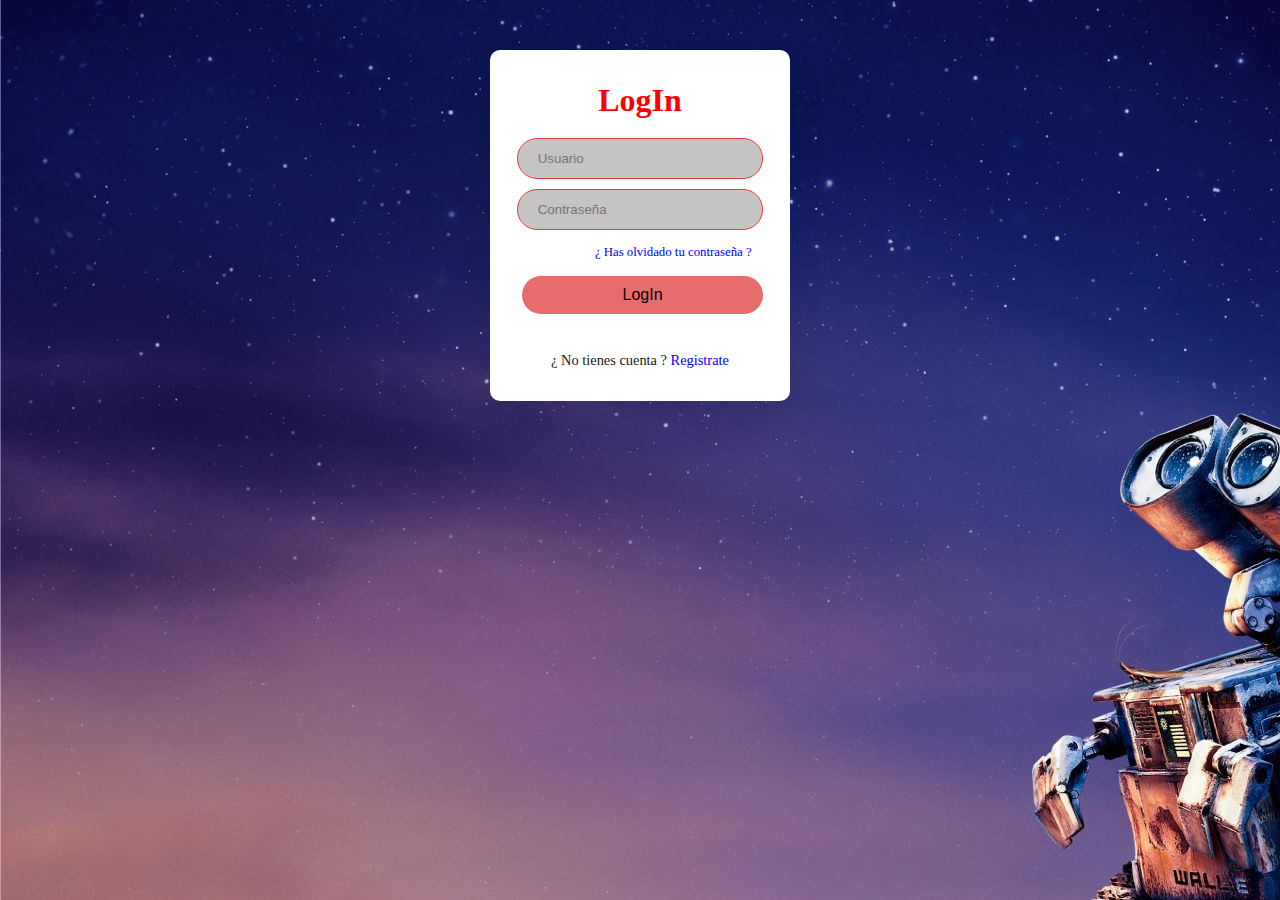
<file: login.html>
<!DOCTYPE html>
<html>
<head>
    <meta charset='utf-8'>
    <meta http-equiv='X-UA-Compatible' content='IE=edge'>
    <title>LogIn TrailerFlix</title>
    <meta name='viewport' content='width=device-width, initial-scale=1'>
    <link rel='stylesheet' type='text/css' media='screen' href='style-login.css'>
</head>
<body>
    <div class="contenedor" id="primerC">
         <h1>LogIn</h1>
         <form action="#" id="formu">
            <input type="text" placeholder="Usuario" id="Usuario" name="Usuario" required>
            <input type="password" placeholder="Contraseña" id="Pass" name="Pass" required>
            <div class="pwd"> <a href="#" id="pwd">¿ Has olvidado tu contraseña ? </a></div>
         </form>
         <button onclick="login()">LogIn</button>
         <div class="miembro"> ¿ No tienes cuenta ? 
            <a href="registro.html">Registrate</a>
         </div>
    </div>
    <div class="contenedor" style="display: none" id="segundoC">
        <h1>Recuperacion contraseña</h1>
        <form action="#" id="formu" >
           <input type="text" placeholder="Usuario" id="Usuario" name="Usuario" required>
           <input type="password" placeholder="Contraseña" id="Pass" name="Pass" required>
           <input type="date" placeholder="Fecha de su Nacimiento" id="fecha" name="fecha" required>
        </form>
        <button>Recuperar contraseña</button>
        <div class="miembro">
           <a href="#" id="volver">Volver al login</a>
        </div>
   </div>
</body> 
<script src='main-login.js'></script>
</html>
</file>
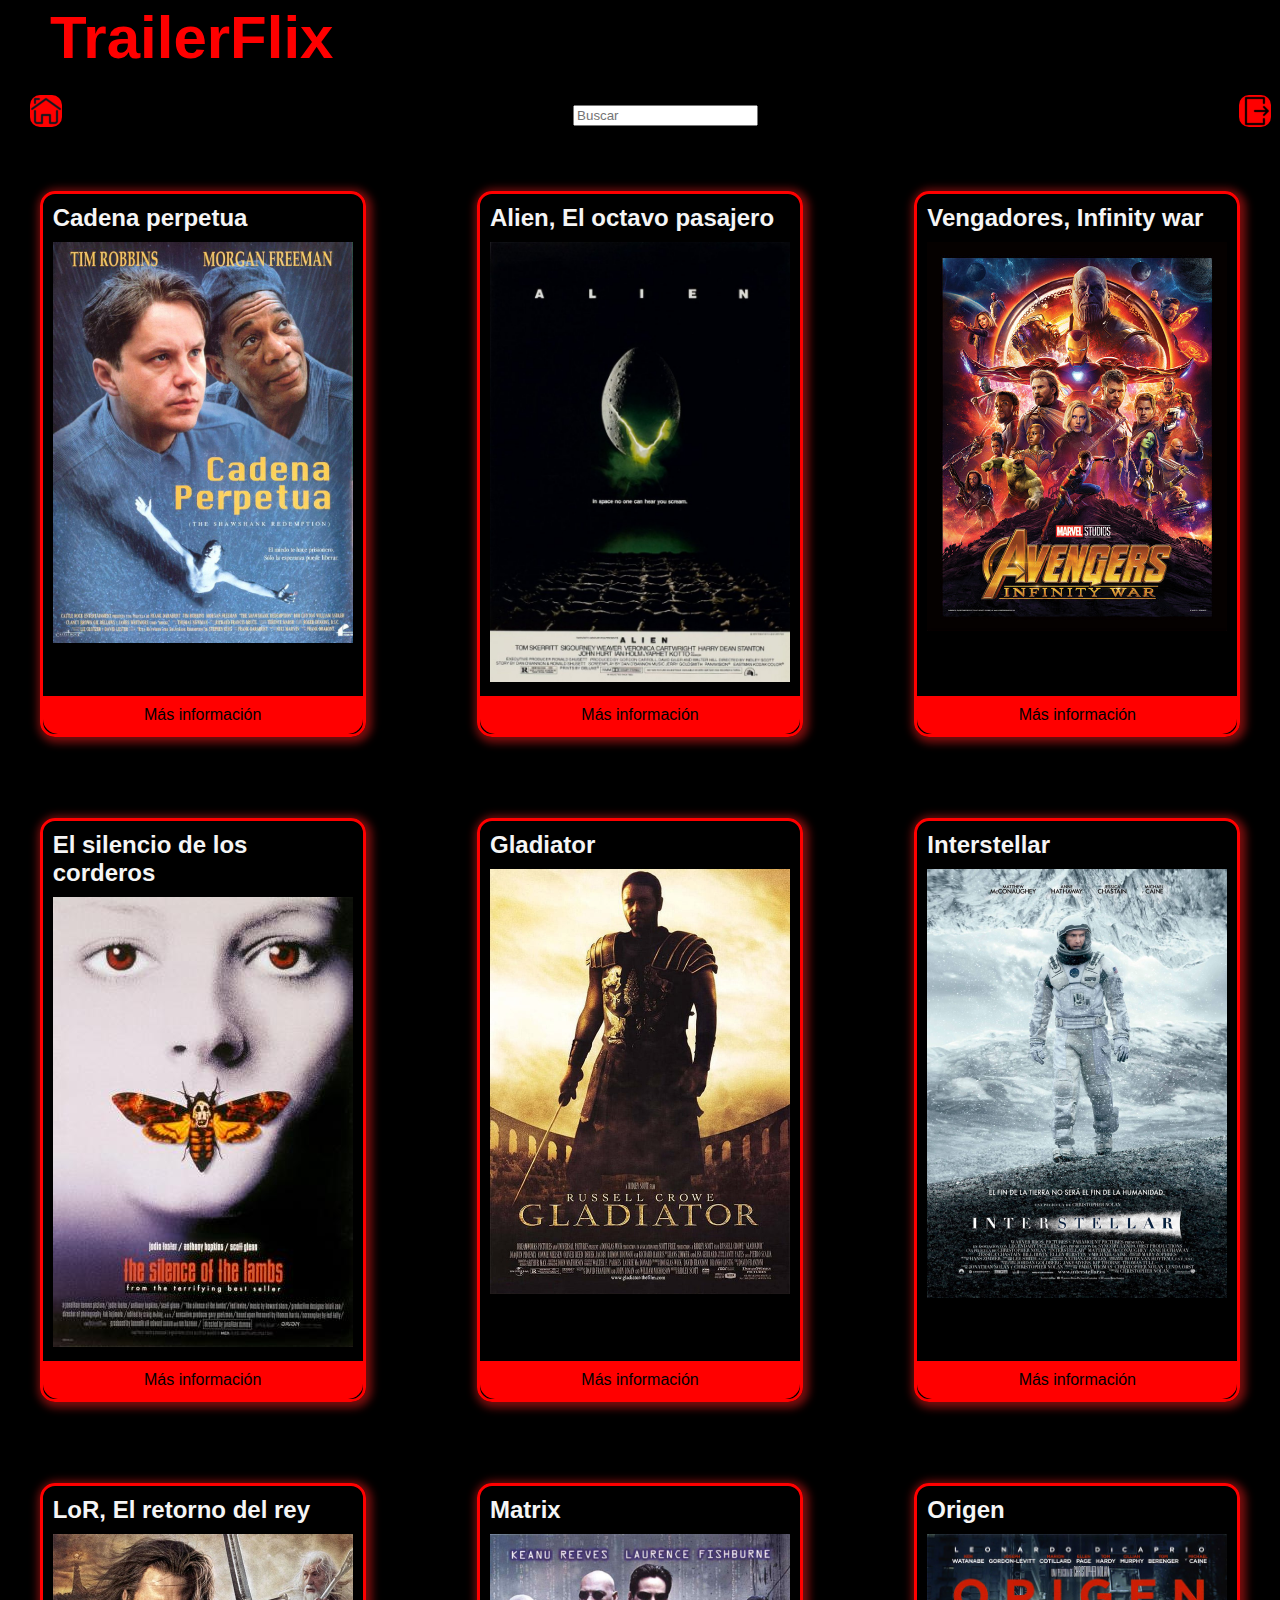
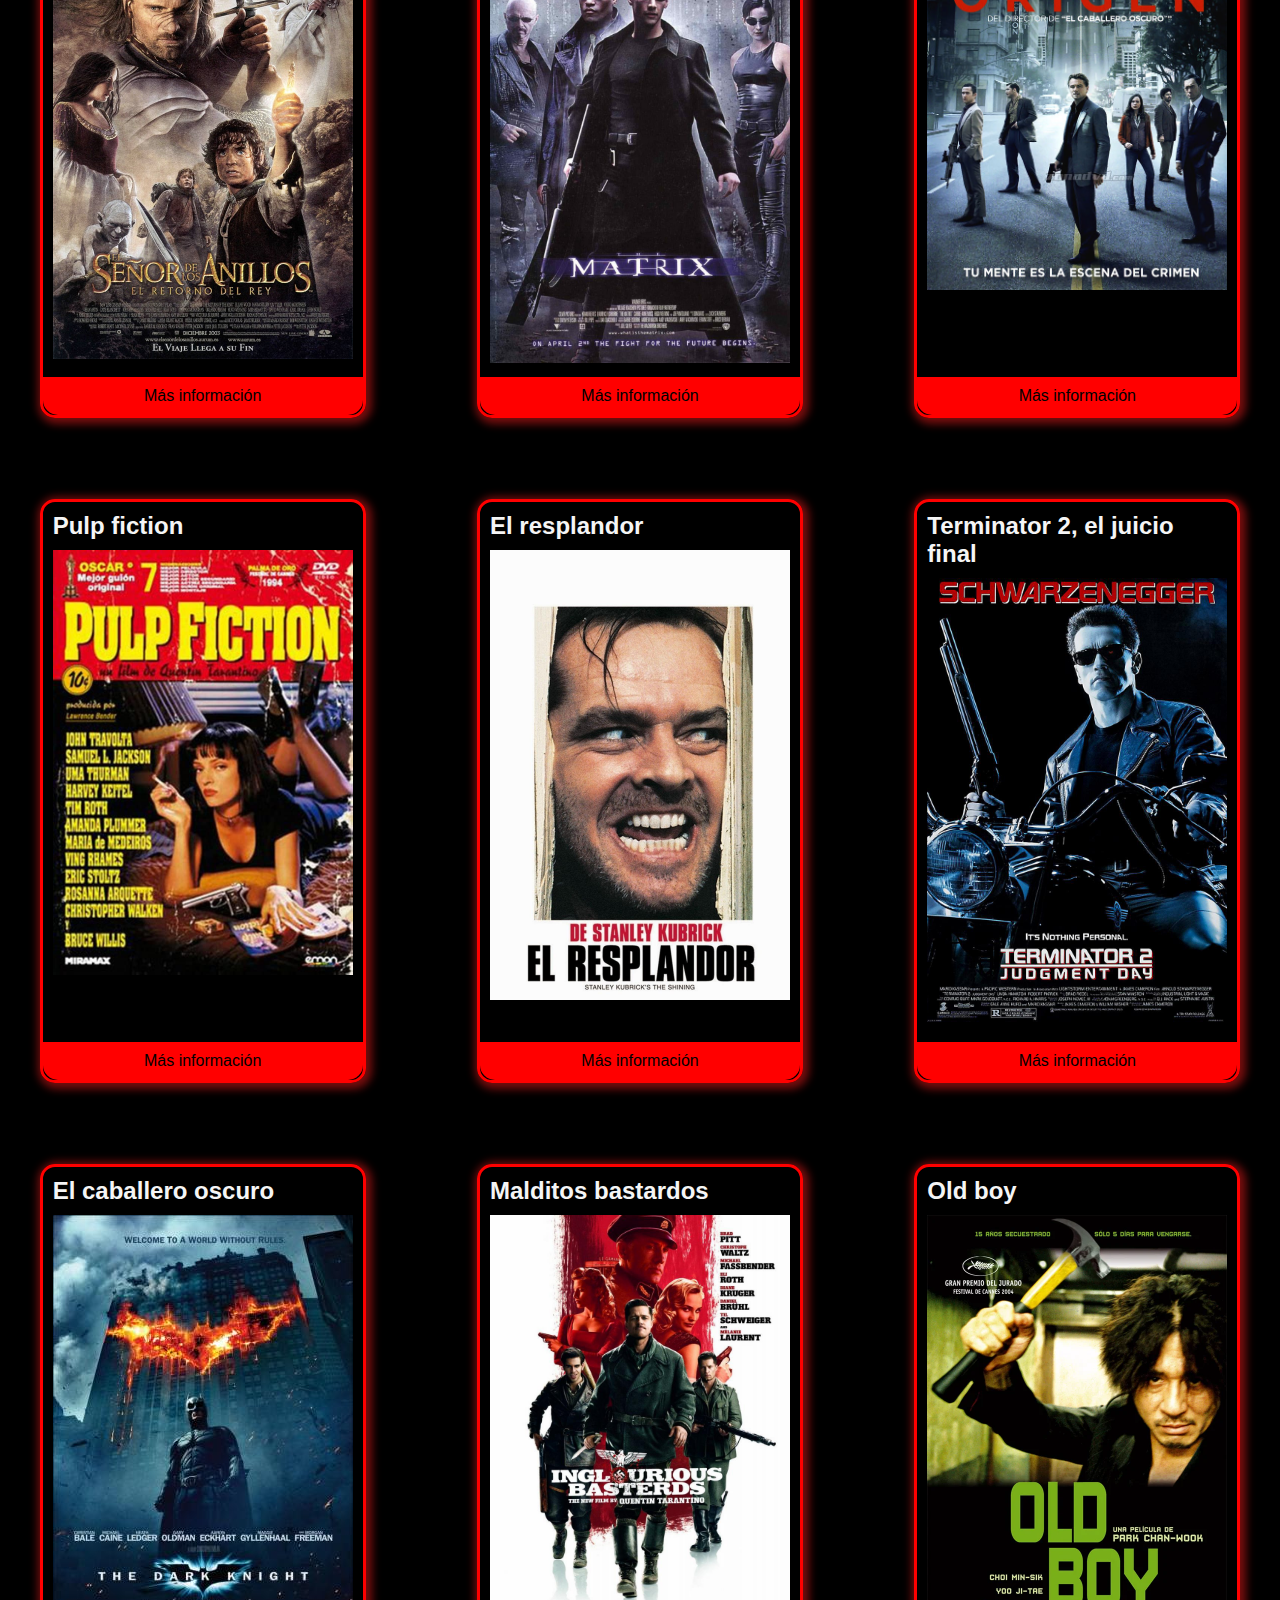
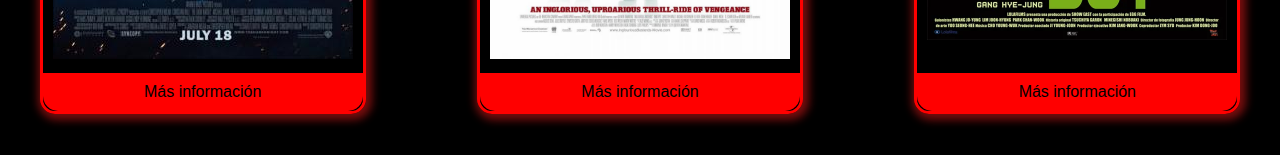
<file: menu.html>
<!DOCTYPE html>
<html>
<head>
    <meta charset='utf-8'>
    <meta http-equiv='X-UA-Compatible' content='IE=edge'>
    <meta name='viewport' content='width=device-width, initial-scale=1'>
    <link rel='stylesheet' type='text/css' media='screen' href='style.css'>
    <script src='menu.js'></script>
    <title>TrailerFlix</title>
</head>
<body>
    <header class = "barra-navegacion">
        <div class = "barra-navegacion-contenedor">
            <div class = "logo-contenedor">
                <h1 ><a class = "logo" href="menu.html">TrailerFlix</a></h1>
            </div>
            
        </div>
    </header>
    <nav class="menu-contenedor">
        
            <div class = "menu-item-home"><a href="menu.html"><img class="icon" src="imgs/home.png"></a></div>
            <div class = "menu-item-search">               
                    <input type="text" placeholder="Buscar" required>          
            </div>            
            <div class = "menu-item-exit"><a href="login.html"><img class="icon" src="imgs/exit.png"></a></div>
                
    </nav>

    <main >
       <section id="miDiv">
            
            
       </section>
    </main>


            
</body>
</html>
</file>
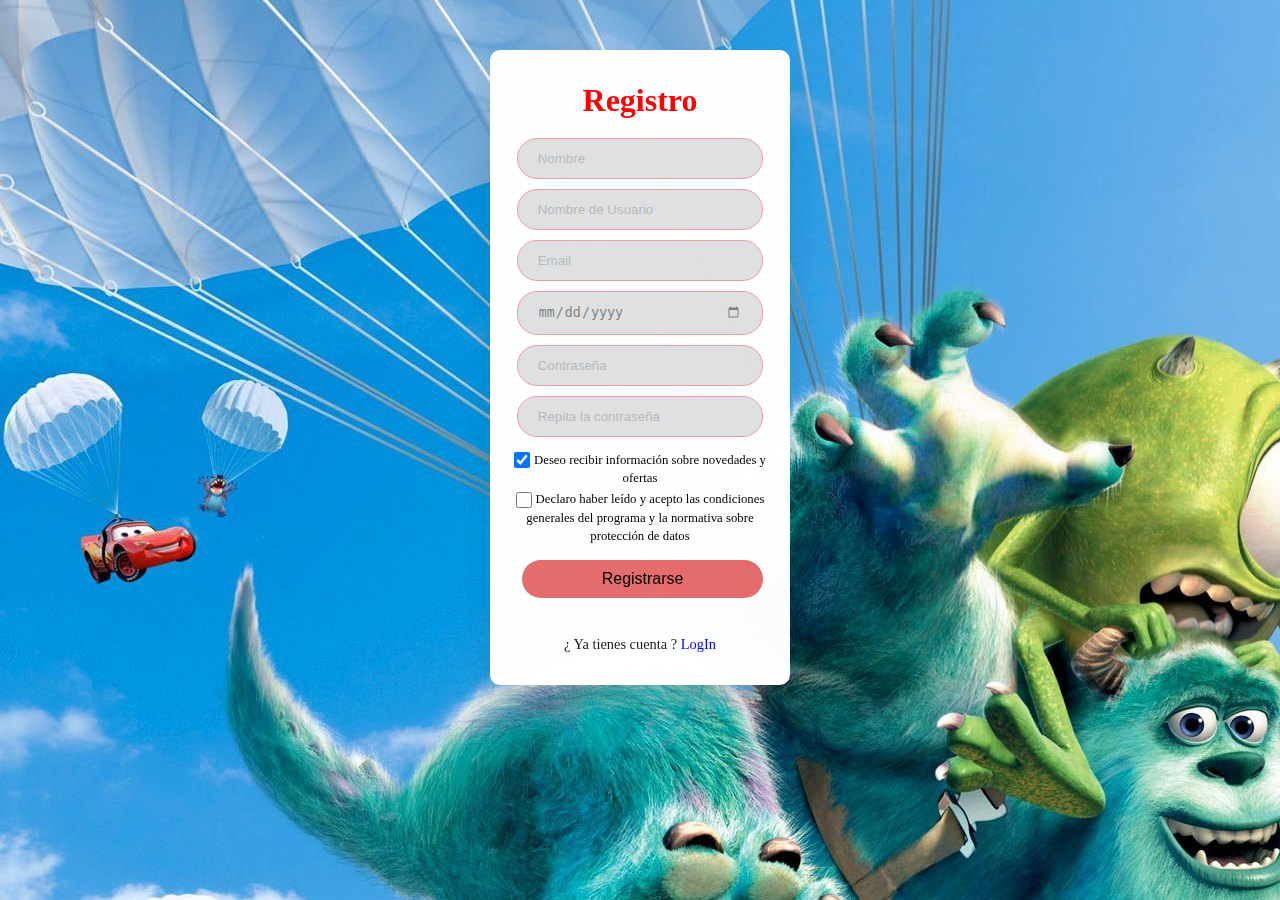
<file: registro.html>
<!DOCTYPE html>
<html>
<head>
    <meta charset='utf-8'>
    <meta http-equiv='X-UA-Compatible' content='IE=edge'>
    <title>Registro TrailerFlix</title>
    <meta name='viewport' content='width=device-width, initial-scale=1'>
    <link rel='stylesheet' type='text/css' media='screen' href='style-registro.css'>
</head>
<body>
    <div class="contenedor">
         <h1>Registro</h1>
         <form action="#" id="formu"  onsubmit ="validarRegistro()">
            <input type="Nombre" placeholder="Nombre" id="Nombre" name="Nombre"  required>
            <input type="text" placeholder="Nombre de Usuario" id="Usuario" name="Usuario"  required>
            <input type="email" placeholder="Email" id="email" name="email" required>
            <input type="date" placeholder="Fecha de Nacimiento" id="date" name="date" min="1950-02-12" max="2023-08-12"  required>     
            <input type="password" placeholder="Contraseña" id="Pass" name="Pass"  required>
            <input type="password" placeholder="Repita la contraseña" id="Pass2" name="Pass2"  required>
         </form>
         <div class="condiciones">
            <input type="checkbox" id="checkbox" checked>
            <label for="checkbox" >Deseo recibir información sobre novedades y   
               ofertas</label>
         </div>
         <div class="condiciones">
            <input type="checkbox" id="checkbox">
            <label for="checkbox">Declaro haber leído y acepto las condiciones
               generales del programa y la normativa sobre protección de datos</label>
         </div>
         <button onclick="registro()">Registrarse</button>
         <div class="miembro"> ¿ Ya tienes cuenta ? 
            <a href="login.html">LogIn</a>
         </div>      
    </div>
</body>
<script src='main-registro.js'></script>
</html>
</file>
<file: style-login.css>
*{
    margin: 0;
    padding: 0;
    box-sizing: border-box;
    
    }
    body{
        background-image: url("./imgs/walle.jpg");
    }
    .contenedor{
        width: 300px;
        padding: 2rem 1rem;
        margin: 50px auto;
        background-color: white;
        border-radius: 10px;
        text-align: center;
        box-shadow: 0 20px 35px rgba(0, 0, 0, 0.1);
    }
    
    h1{
        font-size: 2rem;
        color: red;
        margin-bottom: 1.2rem;
    }
    
    form input{
        width: 92%;
        outline: none;
        border: 1px solid #e93f3f;
        padding: 12px 20px;
        margin-bottom: 10px;
        border-radius: 20px;
        background: #c5c3c3;
    }
    button{
        font-size: 1rem;
        margin: 1rem;
        padding: 10px 0;
        border-radius: 20px;
        outline: none;
        border: none;
        width: 90%;
        background: rgb(231, 108, 108);
        cursor: pointer;
    }
    
    button:hover{
        background: rgb(231, 108, 108);
    }
    
    input:focus{
        border: 1px solid rgb(231, 108, 108);
    }
    
    .condiciones{
        margin-top: 0.2rem;
    }
    .condiciones input{
        height: 1rem;
        width: 1rem;
        vertical-align: middle;
        cursor: pointer;
    }
    .condiciones label{
        font-size: 0.9rem;
    }
    .condiciones a{
        color: rgb(231, 108, 108);
        text-decoration: none;
    }
    .miembro{
        font-size: 0.9rem;
        margin-top: 1.4rem;
        color: rgb(24, 24, 24);
    }
    
    .miembro a{
     color: blue;
     text-decoration: none;
    }
    
    .pwd{
        text-align: right;
        font-size: 0.8rem;
        margin: 0.3rem 1.4rem 0.0;
    }
    .pwd a{
        text-decoration: none;
        color: blue;
    }
</file>
<file: style.css>
* {
    margin: 0;
   
}

body{
    background-color: #000000;
}

.barra-navegacion{
    width: 100%;
    height: 75px;
    background-color: black;
    position: sticky;
    top: 0;
    
}

.barra-navegacion-contenedor{
    display: flex;
    align-items: center;
    padding: 0 50px;
    height: 100%;
    position: sticky;
    color: white;
}


.logo-contenedor{
    flex: 0;
}
.logo{
    font-size: 60px;
    color: red;
    font-family: 'Tahoma', Tahoma, Geneva, Verdana, sans-serif;
    text-decoration: none;
    
}

a:hover,
a:focus{    
    text-decoration: none;
}

.icon{
    background-color:red;
    border-radius: 10px;
    text-decoration: none;
}



.menu-contenedor{
    width: 100%;
    height: 75px;
    background-color: black;
    position: sticky;
    top: 0;
    display: flex;
    justify-content: space-between;
    
}
.menu-item-home,
.menu-item-search,
.menu-item-exit {
    flex: 1 1 4;
}



.menu-item-home{
    margin-left: 30px;
    margin-top: 20px;
}
.menu-item-search{
    margin-left: 0px;
    margin-top: 30px;
}
.menu-item-exit{
   margin-right: 30px;
   margin-top: 20px;
}

.lista-menu{
    display: flex;
    list-style: none;
}

.lista-menu-home{
    margin-right: 30px;
    margin-left: 30px;
}
.lista-menu-search{
    margin-right: 30px;
    margin-left: 30px;
}
.lista-menu-exit{
    float: right;
}




.contenedor{
    background-color: #151515;
    min-height: calc(100vh - 50px);
    color: white;
  }

  .contenedor2{
    display: flex;
    justify-content:center;
    flex-wrap:wrap;
    gap: 16px;
    }
    .tarjeta{
    display:flex;
    flex-direction:column;
    justify-content:space-between;
    width: auto;
    border: 3px solid red;
    box-shadow: 2px 2px 8px 4px #921111d1;
    border-radius:15px;
    font-family: sans-serif;
    }
    .titulo{
    font-size: 24px;
    color: whitesmoke;
    padding: 10px 10px 0 10px;;
    }
    .cuerpo{
    padding: 10px;
    flex: 1 1 100%;    
    }
    .pie{
    background: red;
    border-radius:0 0 15px 15px;
    padding: 10px;
    text-align:center; }
    .pie a{
    text-decoration: none;
    color: black;
    }
   
    .imgLista{
        width: 300px;
        height: auto;
        justify-self: center;
        
    }

    @media (min-width: 768px) {
        .menu-contenedor{
            display: grid;        
            grid-template-columns: repeat(3, 33%);
            column-gap: 2rem;
            
        }
        .menu-item-exit {
            justify-self: end ;
            padding-right: 30px;
            
            
        }
        .menu-item-search{
            justify-self: center;
            
        }
        section {
            display: grid;
            grid-template-columns: 1fr 1fr 1fr;
            column-gap: 2rem;
            
            
          }
        .contenedor2{
            margin: 10%;

        }
          
        
    }
</file>
<file: style-registro.css>
*{
    margin: 0;
    padding: 0;
    box-sizing: border-box;
    
    }
    body{
        background-image: url("./imgs/fondoo.jpg");
    }
    .contenedor{
        width: 300px;
        padding: 2rem 1rem;
        margin: 50px auto;
        background-color: white;
        border-radius: 10px;
        text-align: center;
        box-shadow: 0 20px 35px rgba(0, 0, 0, 0.1);
        opacity: 0.99;
    }
    
    h1{
        font-size: 2rem;
        color: red;
        margin-bottom: 1.2rem;
    }
    
    form input{
        width: 92%;
        outline: none;
        border: 1px solid #e93f3f;
        padding: 12px 20px;
        margin-bottom: 10px;
        border-radius: 20px;
        background: #c5c3c3;
        opacity: 50%;
    }
    button{
        font-size: 1rem;
        margin: 1rem;
        padding: 10px 0;
        border-radius: 20px;
        outline: none;
        border: none;
        width: 90%;
        background: rgb(231, 108, 108);
        cursor: pointer;
    }
    
    button:hover{
        background: rgb(231, 108, 108);
    }
    
    input:focus{
        border: 1px solid rgb(231, 108, 108);
    }
    
    .condiciones{
        margin-top: 0.2rem;
    }
    .condiciones input{
        height: 1rem;
        width: 1rem;
        vertical-align: middle;
        cursor: pointer;
    }
    .condiciones label{
        font-size: 0.8rem;
    }
    .condiciones a{
        color: rgb(231, 108, 108);
        text-decoration: none;
    }
    .miembro{
        font-size: 0.9rem;
        margin-top: 1.4rem;
        color: rgb(24, 24, 24);
    }
    
    .miembro a{
     color: blue;
     text-decoration: none;
    }
</file>
